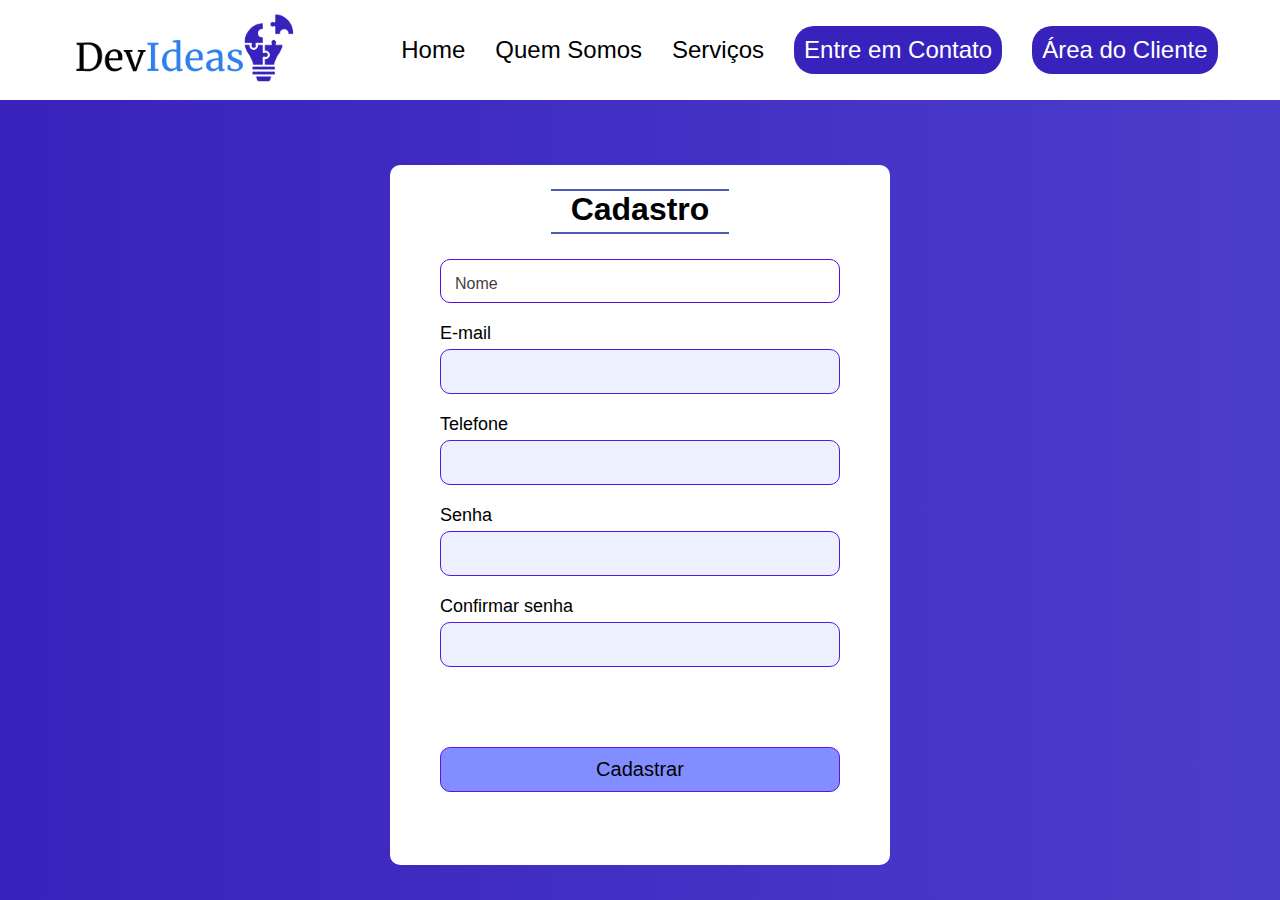
<file: cadastro.html>
<!DOCTYPE html>
<html lang="pt-br">

<head>
    <meta charset="UTF-8">
    <meta name="viewport" content="width=device-width, initial-scale=1.0">
    <title>Cadastro</title>
    <link rel="stylesheet" href="./css/index.css">
    <link rel="stylesheet" href="./css/cadastro.css">
</head>

<body>
    <header>
        <a href="index.html">
            <img src="img/light_logo_horizontal.png" alt="DevIdeas" id="logo">
        </a>
        <nav>
            <ul>
                <li>
                    <a href="index.html">Home</a>
                </li>
                <li>
                    <a href="#about_us">Quem Somos</a>
                </li>
                <li>
                    <a href="services.html">Serviços</a>
                </li>
                <li>
                    <a href="contact.html">
                        <button class="buttons header_buttons"><i class="fa-solid fa-right-long"></i> Entre em
                            Contato</button>
                    </a>
                </li>
                <li>
                    <a href="login.html">
                        <button class="buttons header_buttons"><i class="fa-solid fa-user"></i> Área do Cliente</button>
                    </a>
                </li>
            </ul>
        </nav>
    </header>
    <div class="box">
        <div>
            <form class="cadastro">
                <h1 class="titulo_cadastro">Cadastro</h1>
                <div class="input-group">
                    <input required="" type="text" name="text" class="input">
                    <label class="user-label">Nome</label>
                </div>
                <p class="text">E-mail</p>
                <input class="infor" type="email">
                <p class="text">Telefone</p>
                <input class="infor" type="number">
                <p class="text">Senha</p>
                <input class="infor" type="password">
                <p class="text">Confirmar senha</p>
                <input class="infor" type="password">
                <a class="posicao" href="login.html"><input class="button" value="Cadastrar"></a>
            </form>
        </div>

    </div>
</body>

</html>
</file>
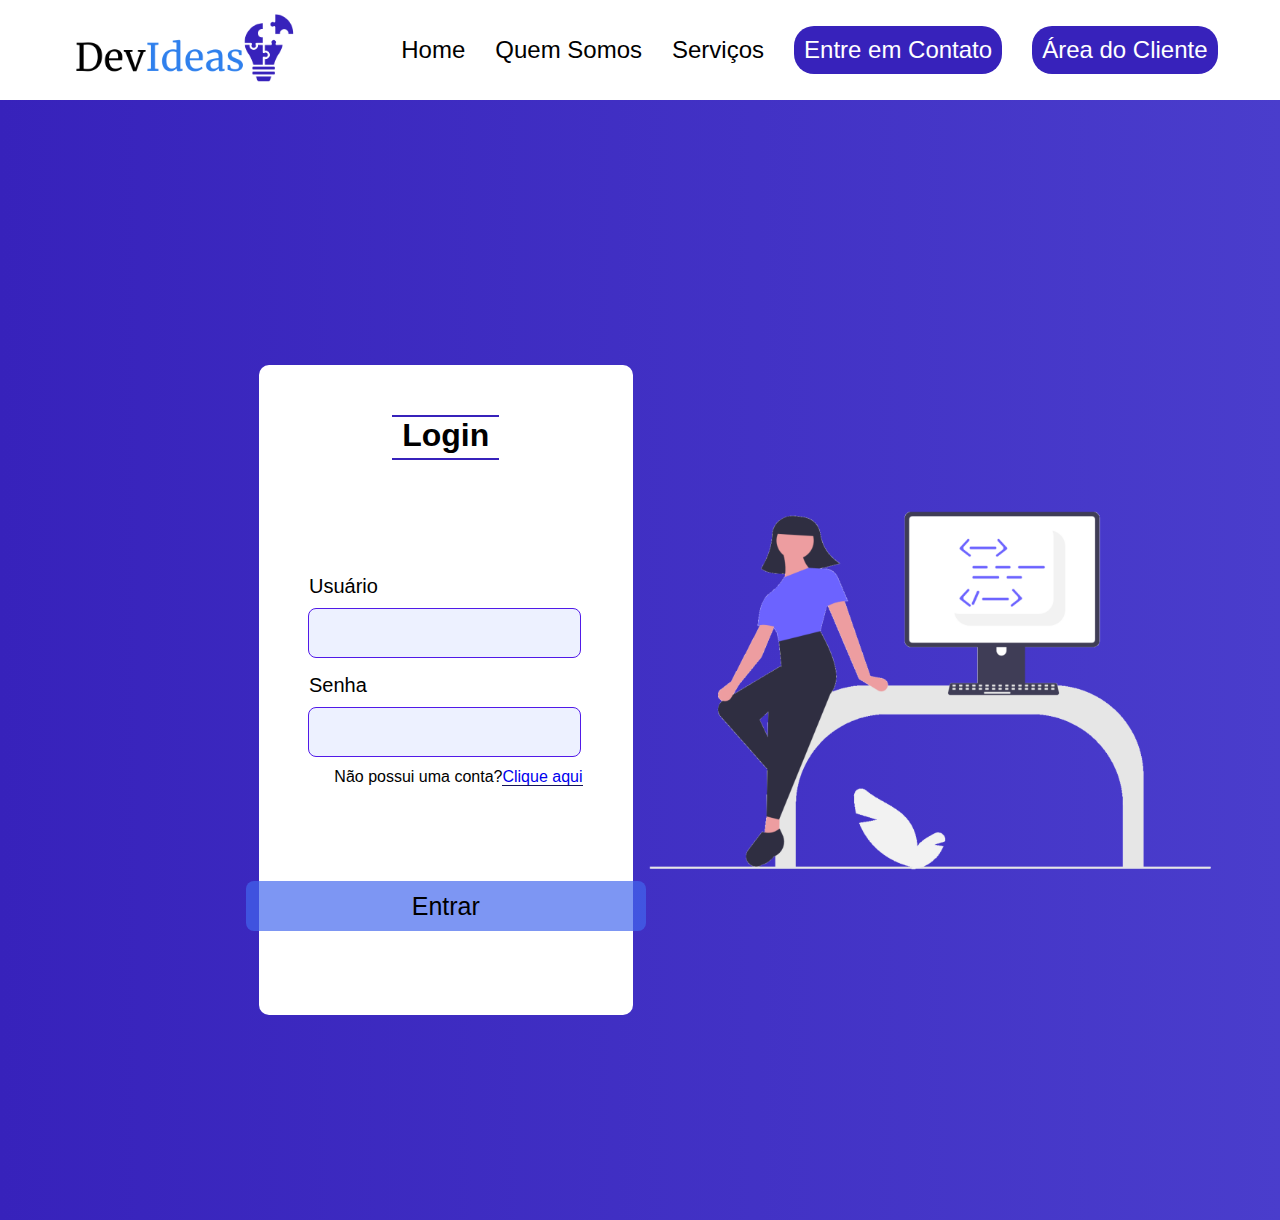
<file: login.html>
<!DOCTYPE html>
<html lang="pt-br">

<head>
    <meta charset="UTF-8">
    <meta name="viewport" content="width=device-width, initial-scale=1.0">
    <title>Login</title>
    <link rel="stylesheet" href="./css/index.css">
    <link rel="stylesheet" href="./css/login.css">
</head>

<body>
    <header>
        <a href="index.html">
            <img src="img/light_logo_horizontal.png" alt="DevIdeas" id="logo">
        </a>
        <nav>
            <ul>
                <li>
                    <a href="index.html">Home</a>
                </li>
                <li>
                    <a href="#about_us">Quem Somos</a>
                </li>
                <li>
                    <a href="services.html">Serviços</a>
                </li>
                <li>
                    <a href="contact.html">
                        <button class="buttons header_buttons"><i class="fa-solid fa-right-long"></i> Entre em
                            Contato</button>
                    </a>
                </li>
                <li>
                    <a href="login.html">
                        <button class="buttons header_buttons"><i class="fa-solid fa-user"></i> Área do Cliente</button>
                    </a>
                </li>
            </ul>
        </nav>
    </header>
    <div class="container">
        <div class="form_box">
            <div class="form">
                <h1 class="titulo_form">Login</h1>
                <p class="text">Usuário</p>
                <input class="infor" type="text">
                <p class="text">Senha</p>
                <input class="infor" type="password">
                <p class="cadastro">Não possui uma conta?<a href="Cadastro.html">Clique aqui</a></p>
                <a href="index.html"><input class="color_button" type="button" value="Entrar"></a>
            </div>
        </div>
        <div class="img"></div>
    </div>



</body>

</html>
</file>
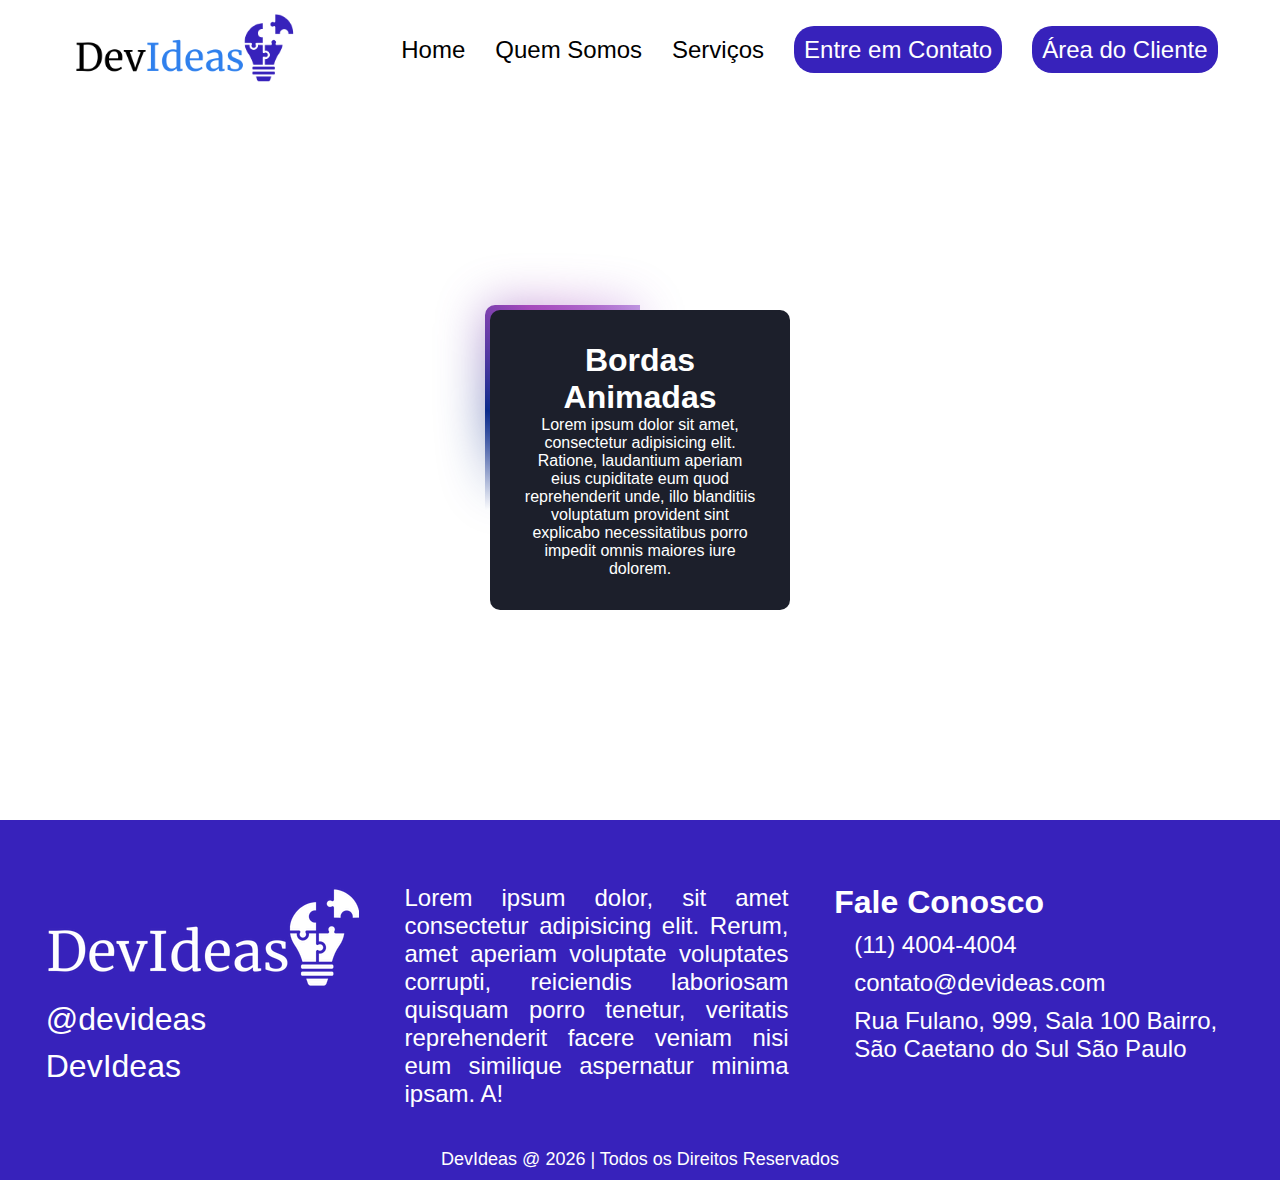
<file: teste.html>
<!DOCTYPE html>
<html lang="pt-br">
<head>
    <meta charset="UTF-8">
    <meta name="viewport" content="width=device-width, initial-scale=1.0">
    <title>Teste</title>
    <link rel="stylesheet" href="css/index.css">
    <style>
        main {
            height: 80vh;
            display: flex;
            align-items: center;
        }

        .card {
            margin: 0 auto;
            padding: 2em;
            width: 300px;
            background-color: #1c1f2b;
            text-align: center;
            border-radius: 10px;
            color: white;
            position: relative;
        }

        @property --angle {
            syntax: "<angle>";
            initial-value: 0deg;
            inherits: false;
        }

        .card::after, .card::before {
            --angle: 0deg;
            content: "";
            position: absolute;
            height: 100%;
            width: 100%;
            background-image: conic-gradient(from var(--angle), transparent 70%, #0b2b8b, #a649bc, #7622bf71);
            top: 50%;
            left: 50%;
            translate: -50% -50%;
            z-index: -1;
            padding: 5px;
            border-radius: 10px;
            animation: 3s spin linear infinite;
        }

        .card::before {
            filter: blur(1.5rem);
            opacity: 0.5;
        }

        @keyframes spin {
            from {
                --angle: 0deg;
            }

            to {
                --angle: 360deg;
            }
        }
    </style>
</head>
<body>
    <header>
        <a href="index.html">
            <img src="img/light_logo_horizontal.png" alt="DevIdeas" id="logo">
        </a>
        <nav>
            <ul>
                <li>
                    <a href="index.html">Home</a>
                </li>
                <li>
                    <a href="#about_us">Quem Somos</a>
                </li>
                <li>
                    <a href="services.html">Serviços</a>
                </li>
                <li>
                    <a href="contact.html" class="buttons header_buttons">
                        <i class="fa-solid fa-right-long"></i> Entre em Contato
                    </a>
                </li>
                <li>
                    <a href="login.html" class="buttons header_buttons">
                        <i class="fa-solid fa-user"></i> Área do Cliente
                    </a>
                </li>
            </ul>
        </nav>
    </header>
    <main>
        <div class="card">
            <h1>Bordas Animadas</h1>
            <p>Lorem ipsum dolor sit amet, consectetur adipisicing elit. Ratione, laudantium aperiam eius cupiditate eum quod reprehenderit unde, illo blanditiis voluptatum provident sint explicabo necessitatibus porro impedit omnis maiores iure dolorem.</p>
        </div>
    </main>
    <footer>
        <div id="socials">
            <a href="index.html">
                <img src="img/footer_logo.png" alt="DevIdeas">
            </a>
            <a href="">
                <i class="fa-brands fa-instagram"></i>@devideas
            </a>
            <a href="">
                <i class="fa-brands fa-linkedin"></i>DevIdeas
            </a>
        </div>
        <div id="description">
            <p>Lorem ipsum dolor, sit amet consectetur adipisicing elit. Rerum, amet aperiam voluptate voluptates corrupti, reiciendis laboriosam quisquam porro tenetur, veritatis reprehenderit facere veniam nisi eum similique aspernatur minima ipsam. A!</p>
        </div>
        <div id="talk_to_us">
            <h2>Fale Conosco</h2>
            <div class="contacts">
                <i class="fa-solid fa-phone"></i>(11) 4004-4004
            </div>
            <div class="contacts">
                <i class="fa-regular fa-envelope"></i>contato@devideas.com
            </div>
            <div class="contacts">
                <i class="fa-solid fa-map-location-dot"></i>Rua Fulano, 999, Sala 100 Bairro, São Caetano do Sul São Paulo
            </div>
        </div>
        <p class="copyright">DevIdeas @ 2026 | Todos os Direitos Reservados</p>
    </footer>
</body>
</html>
</file>
<file: css/index.css>
* {
    margin: 0;
    padding: 0;
    box-sizing: border-box;
    font-family: "Open Sans", Helvetica, Arial, sans-serif;
    text-decoration: none;
}

:root {
    --blue: #2f80ed;
    --indigo: #3722bb;
    --white: #ffffff;
    --black: #000000;
}

body {
    width: 100%;
}

header {
    height: 100px;
    display: flex;
    justify-content: space-around;
    align-items: center;
    padding: 10px;
    background-color: #ffffff;
    position: fixed;
    top: 0;
    width: 100%;
    z-index: 999;
}

.buttons {
    border: 0;
    border-radius: 20px;
    padding: 10px;
    cursor: pointer;
    font-size: 1.5rem;
    background-color: var(--white);
    color: var(--black);
    max-width: 300px;
    text-align: center;
}

header #logo {
    height: 80px;
}

header nav ul {
    list-style: none;
    display: flex;
    gap: 30px;
    align-items: center;
}

header nav ul li {
    font-size: 1.5rem;
}

header nav ul li a {
    color: var(--black);
    transition: .5s ease-in-out;
}

header nav ul li .header_buttons {
    background-color: var(--indigo);
    color: var(--white);
}

header nav ul li a:hover {
    color: var(--indigo);
}

main {
    margin-top: 100px;
}

footer {
    height: 40vh;
    background-color: var(--indigo);
    display: flex;
    justify-content: space-evenly;
    padding-top: 4rem;
    color: var(--white);
    position: relative;
}

footer #socials {
    display: flex;
    flex-direction: column;
    align-items: flex-start;
    gap: 10px;
}

footer #socials a {
    color: var(--white);
    display: flex;
    align-items: center;
    font-size: 2rem;
}

footer #socials a i {
    font-size: 3rem;
    color: var(--white);
}

footer #description {
    width: 30%;
    font-size: 1.5rem;
    text-align: justify;
}

footer #talk_to_us {
    display: flex;
    flex-direction: column;
    align-items: flex-start;
    gap: 10px;
}

footer #talk_to_us h2 {
    font-size: 2rem;
}

footer #talk_to_us .contacts {
    display: flex;
    align-items: flex-start;
    gap: 20px;
    width: 400px;
}

footer #talk_to_us .contacts {
    font-size: 1.5rem;
}

footer #talk_to_us .contacts i {
    font-size: 2rem;
}

footer .copyright {
    position: absolute;
    bottom: 10px;
    font-size: 1.125rem;
}
</file>
<file: css/cadastro.css>
body{
    height: 100vh;
    background:linear-gradient(to right, #3922bb, #828eff);
    background-size: 400% 400%;
    animation: moverFundo 15s ease infinite;
}

@keyframes moverFundo{
   0% { background-position: 0% 50%;}
   50% { background-position: 100% 50%;}
   100% { background-position: 0% 50%;}
}

header{
    background: white;
}

.box{
    /* background: blue; */
    padding: 10px;
    display: flex;
    justify-content: center;
    height: calc(100vh - 120px);
    align-items: center;
    gap: 15px;

}

.img{
    height: 500px;
    width: 50%;
    background: url(../img/Img_login.png);
    background-size:contain;
    background-position: left;
    background-repeat:no-repeat;
    margin-top: 300px;
}

.cadastro{
    height: 700px;
    width: 500px;
    background-color: rgb(255, 255, 255);
    border-radius: 10px;
    display: flex;
    flex-direction: column;
    justify-content: center;
    padding: 50px;
    padding-top: 1px;
    gap: 5px;
    align-items: center;
    margin-top: 250px;
}

.titulo_cadastro{
    border-top: #4e5ab8 2px solid;
    border-bottom: #4e5ab8 2px solid;
    height: 45px;
    padding-left: 20px;
    padding-right: 20px;
    
}

.text{
    margin-right: auto;
    margin-top: 15px;
    font-size: 18px;
}

.infor{
    margin-right: auto;
    height: 45px;
    width: 400px;
    border: none;
    background-color: #edf1ff;
    border-radius: 10px;
    font-size: 20px;
    padding: 5px;
    font-size: 20px;

}

.button{
    background-color: #828eff;
    height: 45px;
    width: 400px;
    border: none;
    border-radius: 10px;
    border-color: #86a1ff;
    display: flex;
    justify-items: center;
    font-size: 20px;
    cursor: pointer;
}

.posicao{
    margin-top: 75px;
}

.button:hover{
    transform: scale(1.1);

}

/* Caixa de Texto  */
.input-group {
 position: relative;
 width: 100%;
 margin-top: 20px;
}

.input {
 border: solid 1.5px #5d0ae4;
 border-radius: 10px;
 background: none;
 padding: 12px;
 font-size: 100%;
 color: #000000;
 transition: border 150ms cubic-bezier(0.4,0,0.2,1);
 width: 100%;
}

.user-label {
 position: absolute;
 left: 15px;
 color: #473f3f;
 pointer-events: none;
 transform: translateY(1rem);
 transition: 150ms cubic-bezier(0.4,0,0.2,1);
}

.input:focus, input:valid {
 outline: none;
 border: 1.5px solid #511ae8;
}

.input:focus ~ label, input:valid ~ label {
 transform: translateY(-50%) scale(0.8);
 background-color: #ffffff;
 padding: 0 .2em;
 color: #3e0894;
}
</file>
<file: css/login.css>
/* Cor gradiente do fundo da tela */
body{
    height: 100vh;
    background: linear-gradient(to right, #3722bb , #828eff);
    background-size: 400% 400%;
    animation: moverFundo 15s ease infinite;

}

@keyframes moverFundo{
    0% {background-position: 0% 50%;}
    50% {background-position: 100% 50%;}
    100% {background-position: 0% 50%;}

}

/* Colocando cor do header */
header{
    background: white;
}

.container{
   /* background: red; */
   padding: 10px;
   display: flex;
   justify-content: center;
   height: 120vh;
   align-items: center;
   gap: 15px;

}

.form_box{
    /* background: rgb(255, 255, 255); */
    height: 100%;
    width: 50%;
    border-radius: 15px;
    display: flex;
    justify-content: right;
    align-items: center;
    margin-top: 300px;
}

.img{
    /* background: white; */
    height: 500px;
    width: 50%;
    background: url(../img/Img_login.png);
    background-size:contain;
    background-position: left;
    background-repeat:no-repeat;
    margin-top: 300px;
}

.form{
    height: 650px;
    width: 60%;
    background-color: rgb(255, 255, 255);
    border-radius: 10px;
    display: flex;
    flex-direction: column;
    padding: 50px;
    gap:10px;
    align-items: center;
}

.titulo_form{
    border-top: #3722bb 2px solid;
    border-bottom: #3722bb 2px solid;
    height: 45px;
    padding-left: 10px ;
    padding-right: 10px ;
    display: flex;
    justify-content: center;
    margin-bottom: 100px;
}

.infor{
    height: 50px;
    width: 100%;
    margin-right: 1%;
    margin-bottom: 1px;
    border-radius: 8px;
    border: none;
    background-color: #edf1ff;
    padding: 5px;
    font-size: 20px;
}

.text{
    margin-right: auto;
    font-size: 20px;
    margin-top: 5px;
}

.cadastro{
    margin-left: auto;
}

.cadastro a{
    margin-left: auto;
    border-bottom: rgb(19, 19, 88) solid 1px;
}

.color_button{
    height: 50px;
    width: 400px;
    border: none;
    border-radius: 8px;
    background-color: #4166eeaf;
    font-size: 25px;
    margin-top: 85px;
    cursor: pointer;
    transition: background-color 0.3s ease;
}

.color_button:hover{
     transform: scale(1.1);
     background-color: rgb(139, 139, 231);

}

.input-group {
 position: relative;
 width: 100%;
 margin-top: 20px;
}

.input {
 border: solid 1.5px #5d0ae4;
 border-radius: 10px;
 background: none;
 padding: 12px;
 font-size: 100%;
 color: #000000;
 transition: border 150ms cubic-bezier(0.4,0,0.2,1);
 width: 100%;
}

.user-label {
 position: absolute;
 left: 15px;
 color: #473f3f;
 pointer-events: none;
 transform: translateY(1rem);
 transition: 150ms cubic-bezier(0.4,0,0.2,1);
}

.input:focus, input:valid {
 outline: none;
 border: 1.5px solid #511ae8;
}

.input:focus ~ label, input:valid ~ label {
 transform: translateY(-50%) scale(0.8);
 background-color: #ffffff;
 padding: 0 .2em;
 color: #3e0894;
}
</file>
